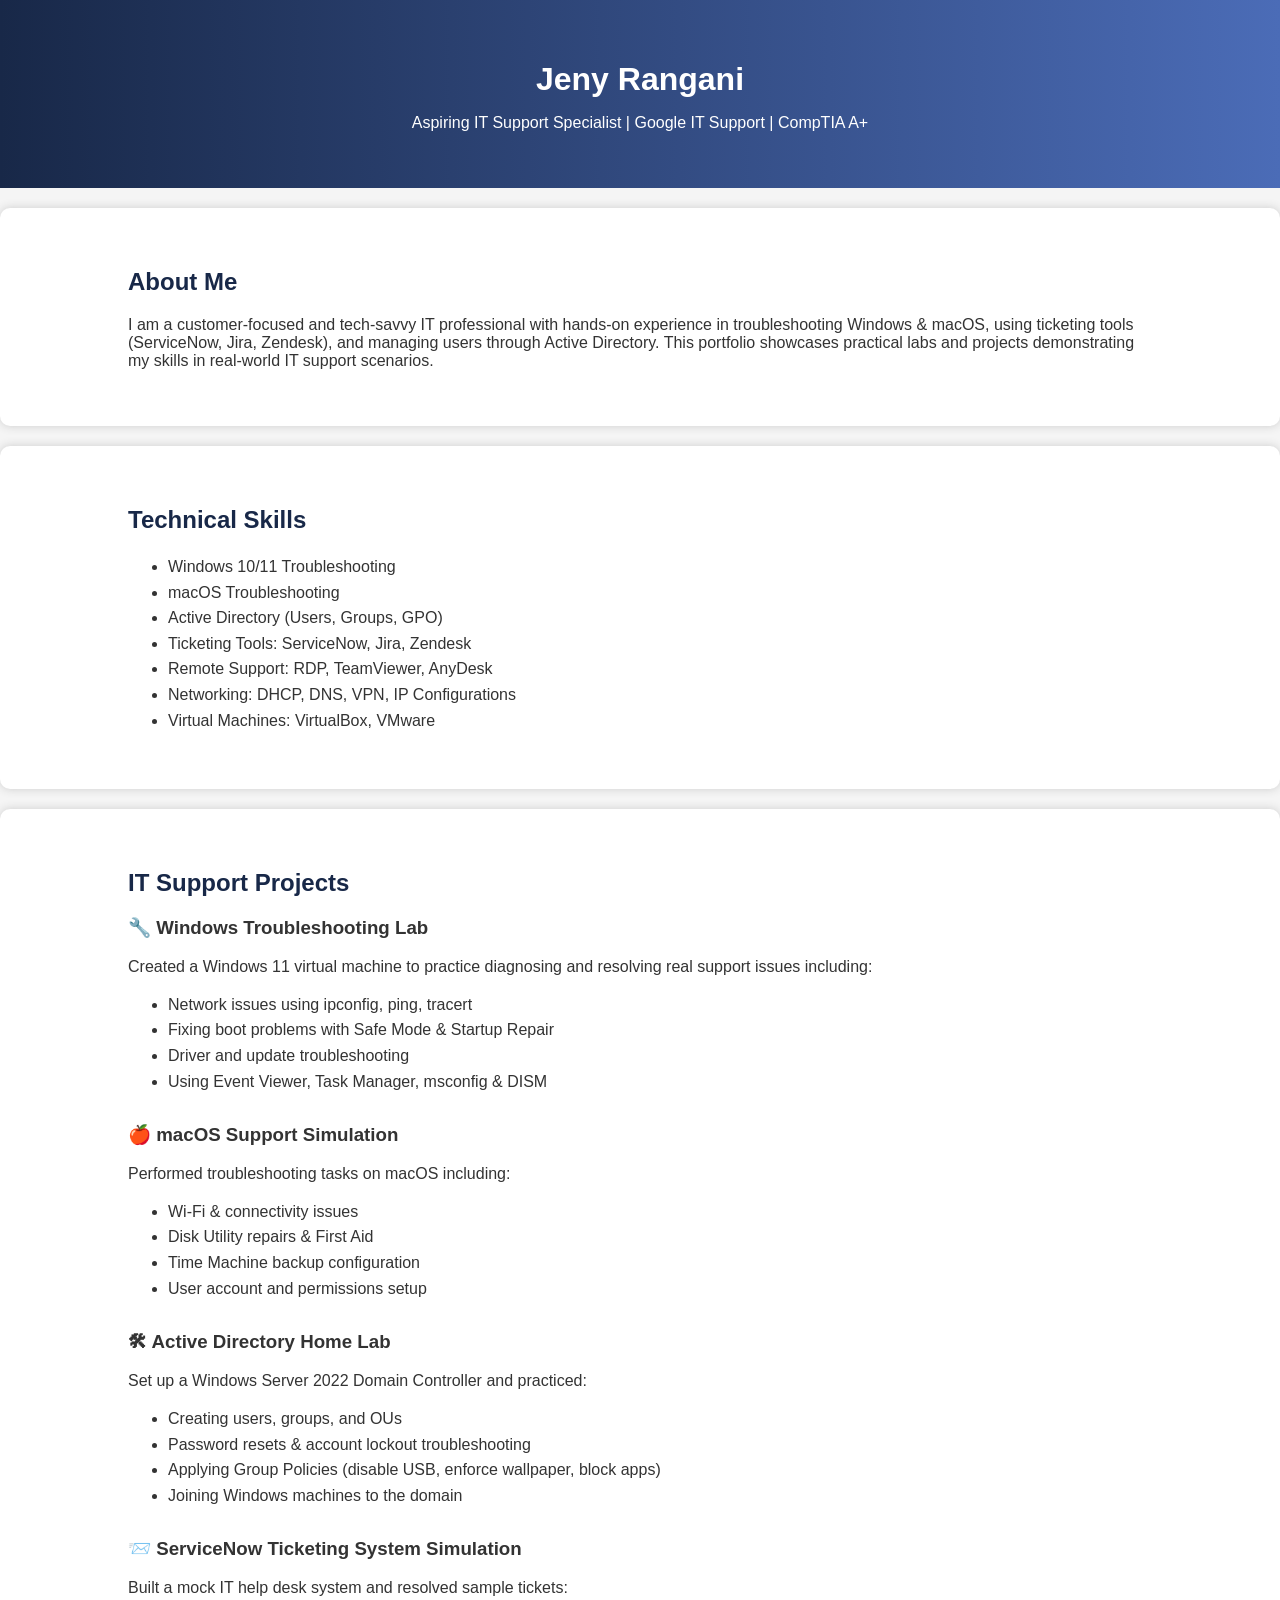
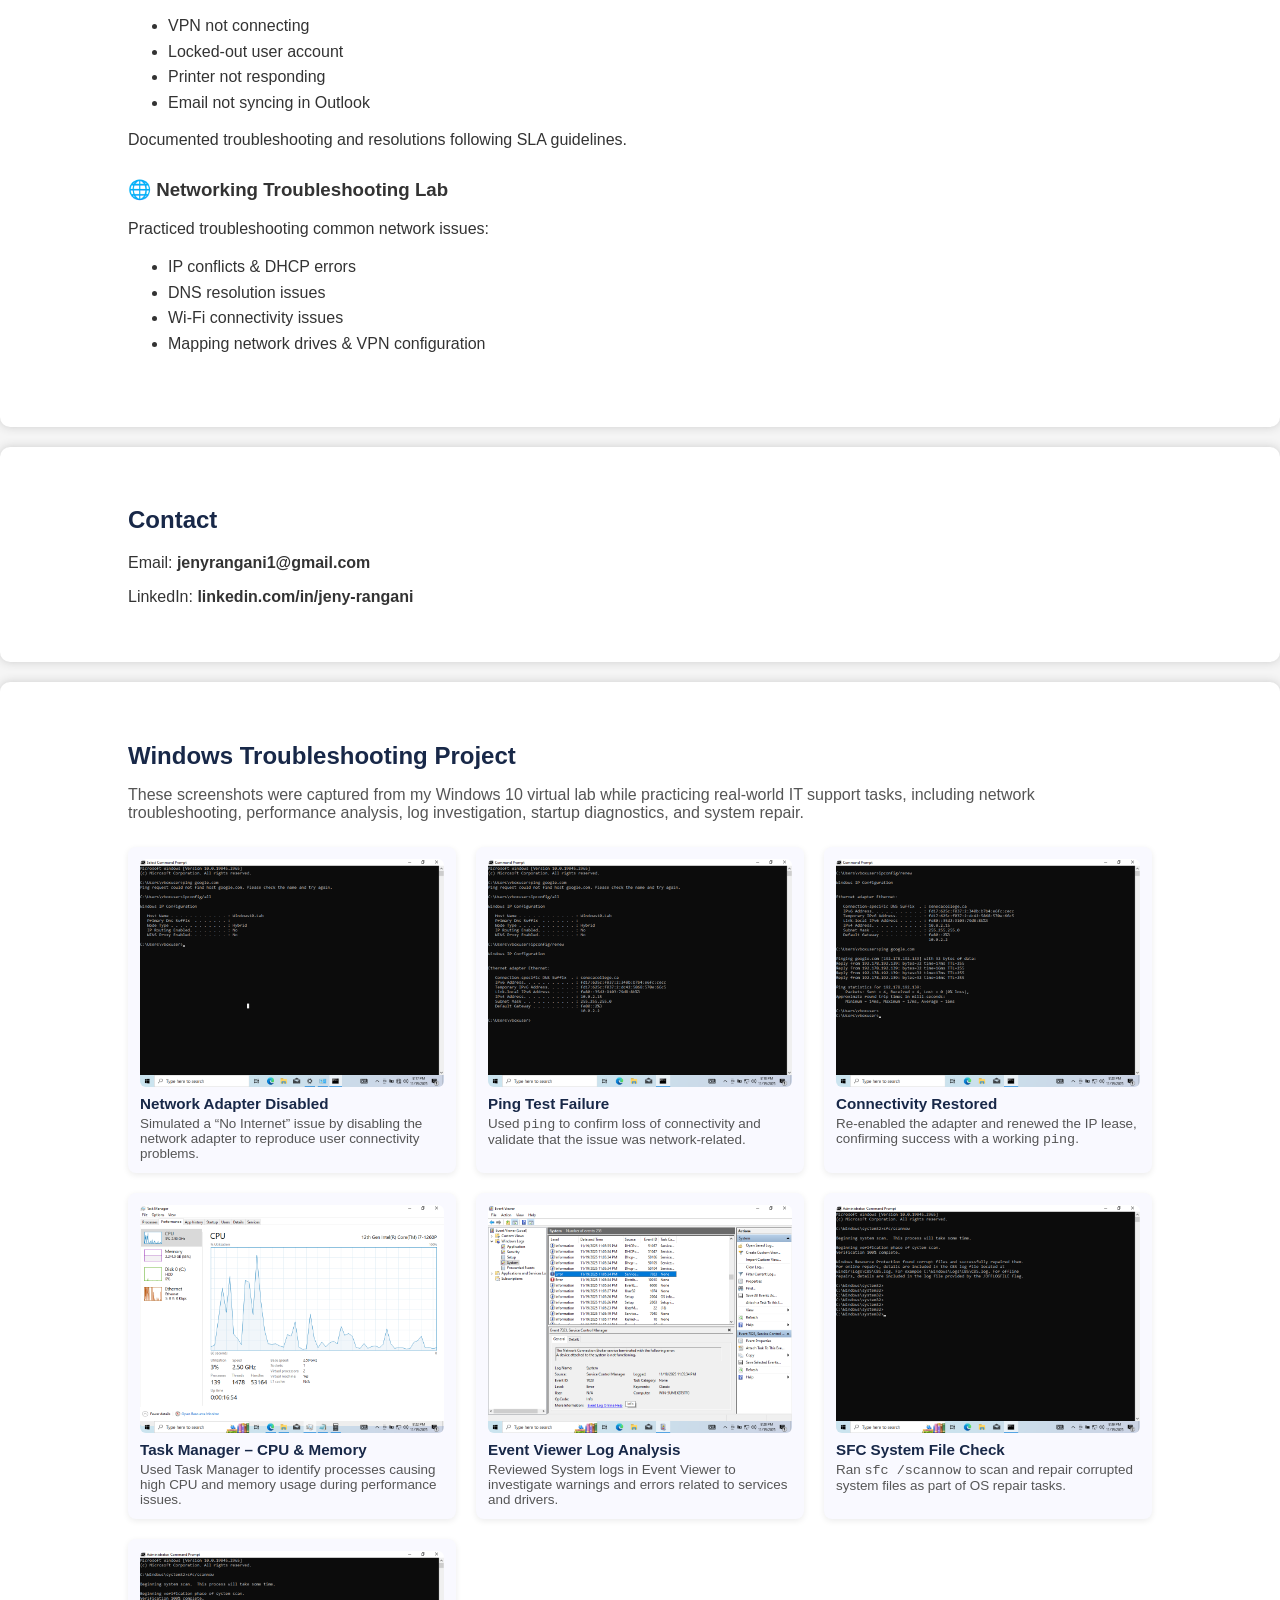
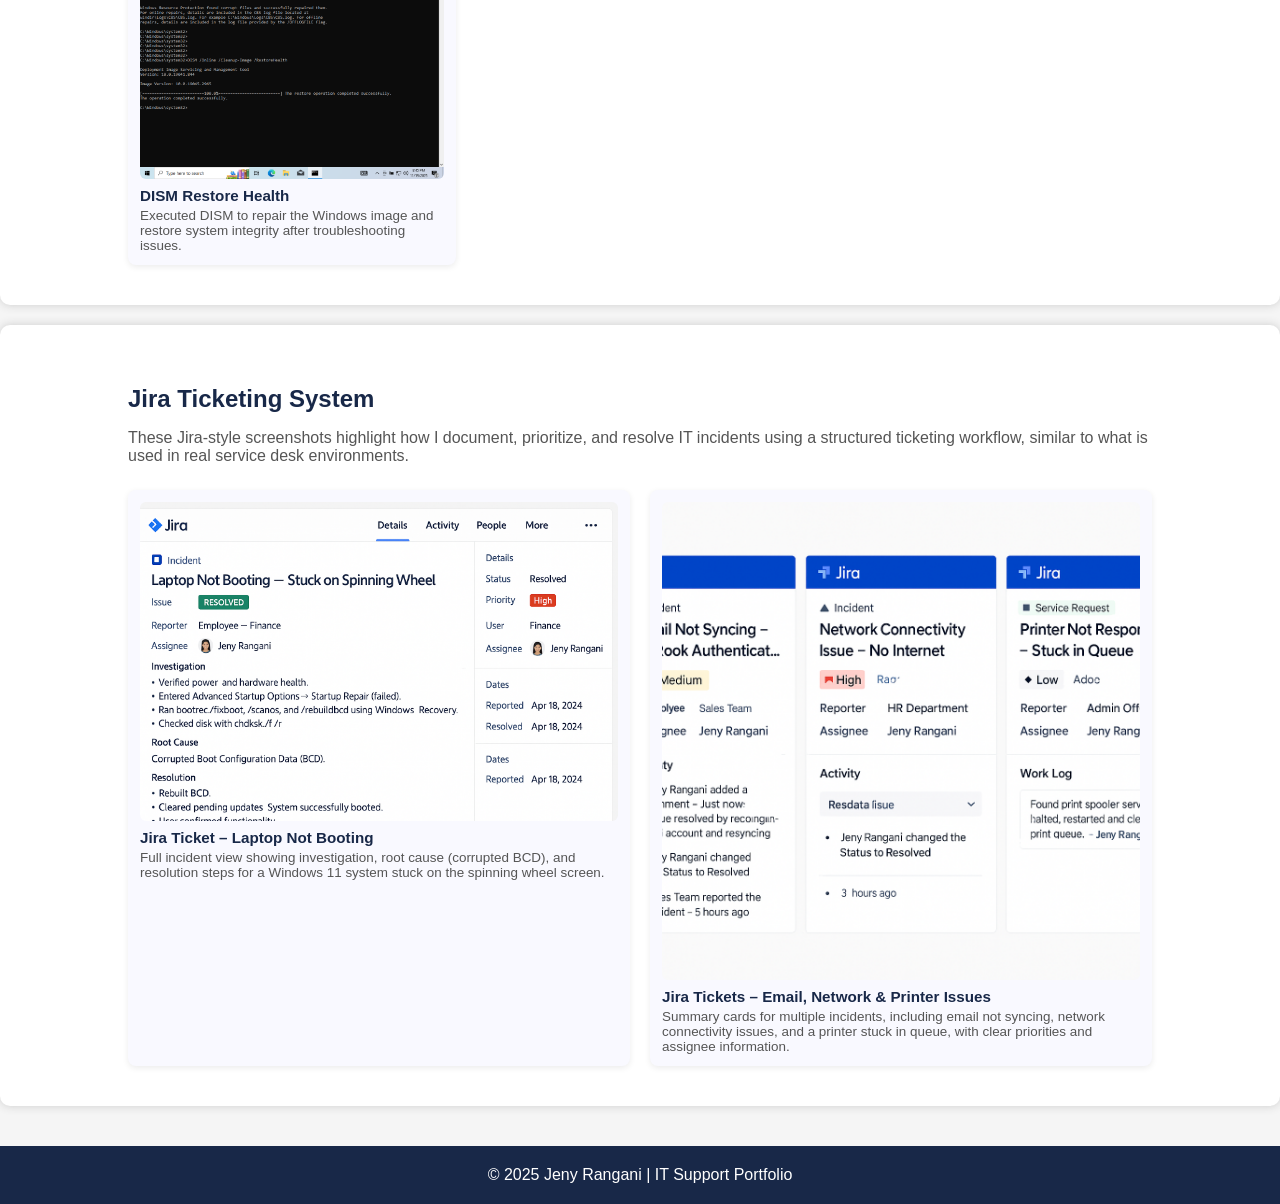
<file: index.html>
<!DOCTYPE html>
<html lang="en">
<head>
<meta charset="UTF-8">
<meta name="viewport" content="width=device-width, initial-scale=1.0">
<title>Jeny Rangani | IT Support Portfolio</title>

<!-- Styles -->
<style>
        .gallery-section h2 {
        margin-bottom: 10px;
    }

    .gallery-intro {
        margin-bottom: 25px;
        color: #555;
    }

    .gallery-grid {
        display: grid;
        grid-template-columns: repeat(auto-fit, minmax(260px, 1fr));
        gap: 20px;
    }

    .shot {
        background: #f9f9ff;
        border-radius: 8px;
        padding: 12px;
        box-shadow: 0 2px 6px rgba(0,0,0,0.08);
    }

    .shot img {
        width: 100%;
        border-radius: 6px;
        display: block;
        margin-bottom: 8px;
    }

    .shot h4 {
        margin: 0 0 4px;
        font-size: 0.95rem;
        color: #182848;
    }

    .shot p {
        margin: 0;
        font-size: 0.84rem;
        color: #555;
    }

    body {
        margin: 0;
        font-family: Arial, Helvetica, sans-serif;
        background: #f5f5f5;
        color: #333;
    }
    header {
        padding: 40px;
        text-align: center;
        background: #4b6cb7;
        background: linear-gradient(to right, #182848, #4b6cb7);
        color: white;
    }
    h1 { margin-bottom: 5px; }
    h2 { color: #182848; }
    .section {
        padding: 40px 10%;
        background: white;
        margin: 20px auto;
        border-radius: 10px;
        box-shadow: 0 0 10px #ccc;
    }
    .project {
        margin-bottom: 30px;
    }
    ul {
        line-height: 1.6;
    }
    footer {
        text-align: center;
        padding: 20px;
        margin-top: 40px;
        background: #182848;
        color: white;
    }
</style>
</head>

<body>

<header>
    <h1>Jeny Rangani</h1>
    <p>Aspiring IT Support Specialist | Google IT Support | CompTIA A+</p>
</header>

<section class="section">
    <h2>About Me</h2>
    <p>
        I am a customer-focused and tech-savvy IT professional with hands-on experience in troubleshooting Windows & macOS,
        using ticketing tools (ServiceNow, Jira, Zendesk), and managing users through Active Directory.
        This portfolio showcases practical labs and projects demonstrating my skills in real-world IT support scenarios.
    </p>
</section>

<section class="section">
    <h2>Technical Skills</h2>
    <ul>
        <li>Windows 10/11 Troubleshooting</li>
        <li>macOS Troubleshooting</li>
        <li>Active Directory (Users, Groups, GPO)</li>
        <li>Ticketing Tools: ServiceNow, Jira, Zendesk</li>
        <li>Remote Support: RDP, TeamViewer, AnyDesk</li>
        <li>Networking: DHCP, DNS, VPN, IP Configurations</li>
        <li>Virtual Machines: VirtualBox, VMware</li>
    </ul>
</section>

<section class="section">
    <h2>IT Support Projects</h2>

    <!-- Project 1 -->
    <div class="project">
        <h3>🔧 Windows Troubleshooting Lab</h3>
        <p>
            Created a Windows 11 virtual machine to practice diagnosing and resolving real support issues including:
        </p>
        <ul>
            <li>Network issues using ipconfig, ping, tracert</li>
            <li>Fixing boot problems with Safe Mode & Startup Repair</li>
            <li>Driver and update troubleshooting</li>
            <li>Using Event Viewer, Task Manager, msconfig & DISM</li>
        </ul>
    </div>

    <!-- Project 2 -->
    <div class="project">
        <h3>🍎 macOS Support Simulation</h3>
        <p>Performed troubleshooting tasks on macOS including:</p>
        <ul>
            <li>Wi-Fi & connectivity issues</li>
            <li>Disk Utility repairs & First Aid</li>
            <li>Time Machine backup configuration</li>
            <li>User account and permissions setup</li>
        </ul>
    </div>

    <!-- Project 3 -->
    <div class="project">
        <h3>🛠 Active Directory Home Lab</h3>
        <p>
            Set up a Windows Server 2022 Domain Controller and practiced:
        </p>
        <ul>
            <li>Creating users, groups, and OUs</li>
            <li>Password resets & account lockout troubleshooting</li>
            <li>Applying Group Policies (disable USB, enforce wallpaper, block apps)</li>
            <li>Joining Windows machines to the domain</li>
        </ul>
    </div>

    <!-- Project 4 -->
    <div class="project">
        <h3>📨 ServiceNow Ticketing System Simulation</h3>
        <p>Built a mock IT help desk system and resolved sample tickets:</p>
        <ul>
            <li>VPN not connecting</li>
            <li>Locked-out user account</li>
            <li>Printer not responding</li>
            <li>Email not syncing in Outlook</li>
        </ul>
        <p>Documented troubleshooting and resolutions following SLA guidelines.</p>
    </div>

    <!-- Project 5 -->
    <div class="project">
        <h3>🌐 Networking Troubleshooting Lab</h3>
        <p>Practiced troubleshooting common network issues:</p>
        <ul>
            <li>IP conflicts & DHCP errors</li>
            <li>DNS resolution issues</li>
            <li>Wi-Fi connectivity issues</li>
            <li>Mapping network drives & VPN configuration</li>
        </ul>
    </div>

</section>

<section class="section">
    <h2>Contact</h2>
    <p>Email: <strong>jenyrangani1@gmail.com</strong></p>
    <p>LinkedIn: <strong>linkedin.com/in/jeny-rangani</strong></p>
</section>
    
<section class="section gallery-section">
    <h2>Windows Troubleshooting Project</h2>
    <p class="gallery-intro">
        These screenshots were captured from my Windows 10 virtual lab while practicing real-world IT support tasks,
        including network troubleshooting, performance analysis, log investigation, startup diagnostics, and system repair.
    </p>

    <div class="gallery-grid">

        <!-- Network Troubleshooting -->
        <div class="shot">
            <img src="screenshots/network-disabled.png" alt="Network adapter disabled">
            <h4>Network Adapter Disabled</h4>
            <p>Simulated a “No Internet” issue by disabling the network adapter to reproduce user connectivity problems.</p>
        </div>

        <div class="shot">
            <img src="screenshots/ping-fail.png" alt="Ping failure">
            <h4>Ping Test Failure</h4>
            <p>Used <code>ping</code> to confirm loss of connectivity and validate that the issue was network-related.</p>
        </div>

        <div class="shot">
            <img src="screenshots/ping-success.png" alt="Ping success after fix">
            <h4>Connectivity Restored</h4>
            <p>Re-enabled the adapter and renewed the IP lease, confirming success with a working <code>ping</code>.</p>
        </div>

        <!-- Task Manager -->
        <div class="shot">
            <img src="screenshots/taskmanager-cpu.png" alt="Task Manager CPU usage">
            <h4>Task Manager – CPU & Memory</h4>
            <p>Used Task Manager to identify processes causing high CPU and memory usage during performance issues.</p>
        </div>

        <!-- Event Viewer -->
        <div class="shot">
            <img src="screenshots/eventviewer-error.png" alt="Event Viewer system error">
            <h4>Event Viewer Log Analysis</h4>
            <p>Reviewed System logs in Event Viewer to investigate warnings and errors related to services and drivers.</p>
        </div>

        <!-- SFC & DISM -->
        <div class="shot">
            <img src="screenshots/sfc-scan.png" alt="SFC scan">
            <h4>SFC System File Check</h4>
            <p>Ran <code>sfc /scannow</code> to scan and repair corrupted system files as part of OS repair tasks.</p>
        </div>

        <div class="shot">
            <img src="screenshots/dism-restore.png" alt="DISM restore health">
            <h4>DISM Restore Health</h4>
            <p>Executed DISM to repair the Windows image and restore system integrity after troubleshooting issues.</p>
        </div>

    </div>
</section>

<section class="section gallery-section">
    <h2>Jira Ticketing System </h2>
    <p class="gallery-intro">
        These Jira-style screenshots highlight how I document, prioritize, and resolve IT incidents using a structured
        ticketing workflow, similar to what is used in real service desk environments.
    </p>

    <div class="gallery-grid">
        <div class="shot">
            <!-- replace src with your GitHub image path -->
            <img src="screenshots/jira-laptop-not-booting.png" alt="Jira ticket view for laptop not booting">
            <h4>Jira Ticket – Laptop Not Booting</h4>
            <p>
                Full incident view showing investigation, root cause (corrupted BCD), and resolution steps for a Windows 11
                system stuck on the spinning wheel screen.
            </p>
        </div>

        <div class="shot">
            <!-- replace src with your GitHub image path -->
            <img src="screenshots/jira-multiple-tickets.png" alt="Jira overview for email, network, and printer issues">
            <h4>Jira Tickets – Email, Network & Printer Issues</h4>
            <p>
                Summary cards for multiple incidents, including email not syncing, network connectivity issues, and a printer
                stuck in queue, with clear priorities and assignee information.
            </p>
        </div>
    </div>
</section>
    
<footer>
    © 2025 Jeny Rangani | IT Support Portfolio
</footer>

</body>
</html>
</file>
